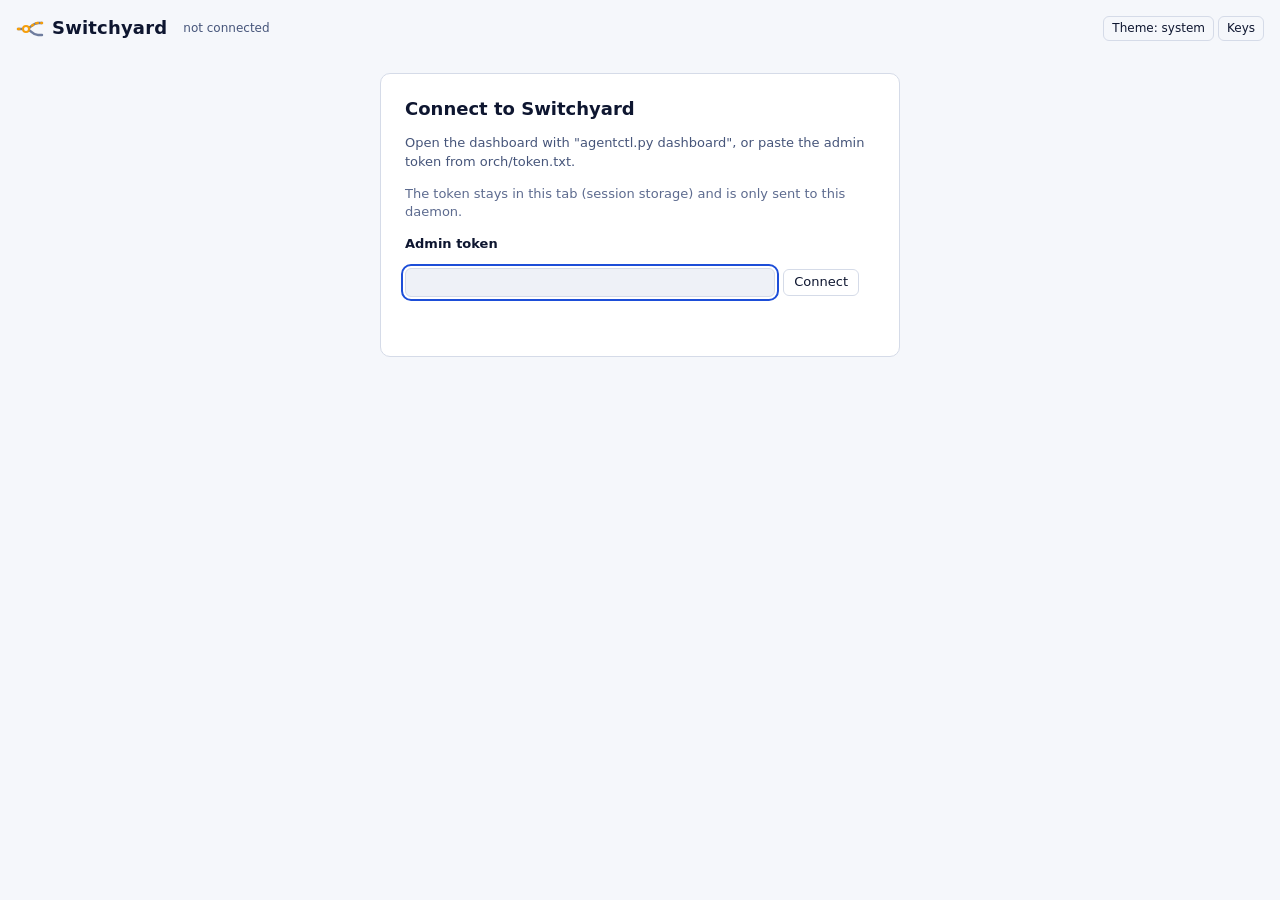
<file: orch/ui/index.html>
<!doctype html>
<html lang="en">
<head>
<meta charset="utf-8">
<meta name="viewport" content="width=device-width,initial-scale=1">
<meta name="color-scheme" content="light dark">
<title>Switchyard</title>
<link rel="stylesheet" href="styles.css">
<link rel="stylesheet" href="css/fleet.css">
<link rel="stylesheet" href="css/esc.css">
<link rel="stylesheet" href="css/drawer.css">
<link rel="stylesheet" href="css/timeline.css">
<link rel="stylesheet" href="css/board.css">
<link rel="stylesheet" href="css/models.css">
<link rel="stylesheet" href="css/audit.css">
<script type="module" src="js/app.js"></script>
</head>
<body>
<!-- glyph library: one stroke weight, 12px grid, currentColor. Use with h('svg', {class: 'i'}, h('use', {href: '#g-agy'})) -->
<svg class="sprite" aria-hidden="true" focusable="false">
  <symbol id="g-agy" viewBox="0 0 12 12"><circle cx="6" cy="6" r="5" fill="currentColor"/></symbol>
  <symbol id="g-claude" viewBox="0 0 12 12"><rect x="1.5" y="1.5" width="9" height="9" rx="1" fill="currentColor"/></symbol>
  <symbol id="g-opencode" viewBox="0 0 12 12"><path d="M6 1 11.2 10.5H.8Z" fill="currentColor"/></symbol>
  <symbol id="g-codex" viewBox="0 0 12 12"><path d="M6 .6 11.4 6 6 11.4.6 6Z" fill="currentColor"/></symbol>
  <symbol id="g-other" viewBox="0 0 12 12"><circle cx="6" cy="6" r="4" fill="none" stroke="currentColor" stroke-width="2"/></symbol>
  <symbol id="s-busy" viewBox="0 0 12 12"><circle cx="6" cy="6" r="4.5" fill="currentColor"/></symbol>
  <symbol id="s-idle" viewBox="0 0 12 12"><circle cx="6" cy="6" r="4" fill="none" stroke="currentColor" stroke-width="2"/></symbol>
  <symbol id="s-dead" viewBox="0 0 12 12"><path d="M3 3l6 6M9 3 3 9" stroke="currentColor" stroke-width="2" stroke-linecap="round"/></symbol>
  <symbol id="s-err" viewBox="0 0 12 12"><path d="M6 1 11.3 10.5H.7Z" fill="none" stroke="currentColor" stroke-width="1.6" stroke-linejoin="round"/><path d="M6 4.5v2.6M6 8.7v.1" stroke="currentColor" stroke-width="1.6" stroke-linecap="round"/></symbol>
  <symbol id="s-wait" viewBox="0 0 12 12"><circle cx="6" cy="4.5" r="3.5" fill="currentColor"/><path d="M6 8v4" stroke="currentColor" stroke-width="2"/></symbol>
  <symbol id="k-done" viewBox="0 0 12 12"><path d="M2 6.5 5 9.2 10 3" fill="none" stroke="currentColor" stroke-width="2" stroke-linecap="round" stroke-linejoin="round"/></symbol>
  <symbol id="k-started" viewBox="0 0 12 12"><path d="M3.5 2v8L10 6Z" fill="currentColor"/></symbol>
  <symbol id="k-info" viewBox="0 0 12 12"><circle cx="6" cy="6" r="5" fill="none" stroke="currentColor" stroke-width="1.5"/><path d="M6 5.4v3.2M6 3.4v.1" stroke="currentColor" stroke-width="1.6" stroke-linecap="round"/></symbol>
  <symbol id="k-q" viewBox="0 0 12 12"><path d="M4 4.3a2 2 0 1 1 2.8 1.8c-.6.3-.8.6-.8 1.3M6 9.6v.1" fill="none" stroke="currentColor" stroke-width="1.7" stroke-linecap="round"/></symbol>
  <symbol id="k-up" viewBox="0 0 12 12"><path d="M6 10V2.5M3 5.5l3-3 3 3" fill="none" stroke="currentColor" stroke-width="1.6" stroke-linecap="round" stroke-linejoin="round"/></symbol>
  <symbol id="k-yard" viewBox="0 0 16 16"><path d="M1 12h14M1 12c4 0 5-6 9-6h5M1 12c4 0 6-3 8-3h6" fill="none" stroke="currentColor" stroke-width="1.6" stroke-linecap="round"/></symbol>
  <symbol id="k-close" viewBox="0 0 12 12"><path d="M2.5 2.5l7 7M9.5 2.5l-7 7" stroke="currentColor" stroke-width="1.8" stroke-linecap="round"/></symbol>
</svg>

<button type="button" class="skip" id="skip">Skip to content</button>

<header class="top" id="top">
  <div class="brand">
    <svg class="logo" viewBox="0 0 28 20" aria-hidden="true" focusable="false">
      <path class="logo-rail" d="M2 10h8c5 0 6-6 12-6h4M10 10c5 0 6 6 12 6h4"/>
      <path class="logo-route" d="M2 10h8c5 0 6-6 12-6h4"/>
      <circle class="logo-node" cx="10" cy="10" r="3"/>
    </svg>
    <h1>Switchyard</h1>
  </div>
  <p class="meta" id="meta">connecting…</p>
  <div class="sp"></div>
  <div class="provs" id="provs" role="group" aria-label="Providers"></div>
  <div class="ctl">
    <button type="button" id="density-btn" aria-keyshortcuts=".">Density: auto</button>
    <button type="button" id="theme-btn">Theme: system</button>
    <button type="button" id="help-btn" aria-keyshortcuts="?" aria-haspopup="dialog">Keys</button>
  </div>
</header>

<nav class="views" id="views" aria-label="Views">
  <a href="#/fleet" data-view="fleet">Fleet</a>
  <a href="#/timeline" data-view="timeline">Timeline</a>
  <a href="#/fleet" data-view="board">Board</a>
  <a href="#/models" data-view="models">Models</a>
  <a href="#/escalations" data-view="escalations">Escalations<span class="n" id="esc-count"></span></a>
  <a href="#/audit" data-view="audit">Audit</a>
</nav>

<section id="esc-bar" aria-label="Needs a decision"></section>

<main id="main" tabindex="-1"></main>

<aside id="drawer" role="dialog" aria-modal="true" aria-label="Agent details" tabindex="-1" hidden></aside>

<div id="help" class="dialog" role="dialog" aria-modal="true" aria-labelledby="help-title" tabindex="-1" hidden></div>

<div id="live-assertive" class="vh" aria-live="assertive" aria-atomic="true"></div>
<div id="live-polite" class="vh" aria-live="polite" aria-atomic="true"></div>
</body>
</html>
</file>
<file: orch/ui/styles.css>
/* Switchyard structure. Colour, type, space and motion come from theme.css (tokens); this file only uses var(--*).
   Component rules come from the Yard design mockup; the class names are kept so views can use them as-is. */
@import url("theme.css");

/* ================= base ================= */
*, *::before, *::after { box-sizing: border-box; }
html, body { margin: 0; }
html { overflow-x: hidden; }
body {
  background: var(--c-bg);
  color: var(--c-text);
  font: var(--fw-regular) var(--fs-13)/var(--lh-body) var(--font-ui);
  -webkit-font-smoothing: antialiased;
  max-width: 1440px;
  margin: 0 auto;
  padding: var(--sp-5) var(--gutter-page) var(--sp-8);
  overflow-x: hidden;
}
h1, h2, h3 { line-height: var(--lh-tight); }
.mono { font-family: var(--font-mono); }
.muted { color: var(--c-text-muted); }
.faint { color: var(--c-text-faint); }
.vh { position: absolute; width: 1px; height: 1px; overflow: hidden; clip: rect(0 0 0 0); clip-path: inset(50%); white-space: nowrap; }
.sprite { position: absolute; width: 0; height: 0; overflow: hidden; }
svg.i { width: 12px; height: 12px; flex: none; vertical-align: -2px; }
kbd { font: var(--fs-12) var(--font-mono); border: var(--line-hair) solid var(--c-line); border-bottom-width: 2px; border-radius: var(--radius-1); padding: 0 5px; background: var(--c-surface); }
pre { white-space: pre-wrap; word-break: break-word; }
[hidden] { display: none !important; }

button {
  font: inherit; color: inherit; background: transparent;
  border: var(--line-hair) solid var(--c-line); border-radius: var(--radius-2);
  padding: 3px 10px; cursor: pointer;
  transition: background var(--dur-instant) var(--ease-standard), border-color var(--dur-instant) var(--ease-standard);
}
button:hover { background: var(--c-surface-2); border-color: var(--c-rail); }
button:disabled { opacity: .6; cursor: default; }
:focus-visible { outline: var(--focus-ring) solid var(--c-focus); outline-offset: 2px; }
input, select, textarea {
  font: inherit; color: var(--c-text); background: var(--c-surface-sunk);
  border: var(--line-hair) solid var(--c-line); border-radius: var(--radius-2);
  padding: 4px 8px; min-width: 0; max-width: 100%;
}
input::placeholder, textarea::placeholder { color: var(--c-text-faint); }
a { color: inherit; }

.skip { position: absolute; left: var(--gutter-page); top: -40px; z-index: 30; background: var(--c-surface); }
.skip:focus { top: var(--sp-3); }

/* ================= header ================= */
.top { display: flex; flex-wrap: wrap; align-items: center; gap: var(--sp-3) var(--sp-5); margin-bottom: var(--sp-4); }
.brand { display: flex; align-items: center; gap: var(--sp-3); }
.brand h1 { font-size: var(--fs-18); font-weight: var(--fw-bold); margin: 0; letter-spacing: .01em; }
.logo { width: 28px; height: 20px; }
.logo path { fill: none; stroke-width: 2.4; stroke-linecap: round; }
.logo-rail { stroke: var(--c-rail); }
.logo-route { stroke: var(--c-amber); stroke-dasharray: 1.5 3.5; }
.logo-node { fill: var(--c-bg); stroke: var(--c-amber); stroke-width: 2; }
.meta { color: var(--c-text-muted); font-size: var(--fs-12); margin: 0; font-variant-numeric: tabular-nums; }
.meta b { color: var(--c-text); font-weight: var(--fw-semibold); }
body[data-net="down"] .meta, body[data-net="auth"] .meta { color: var(--c-danger); }
/* unreachable: keep the last data, dimmed, rather than blanking it */
body[data-net="down"] main, body[data-net="down"] #esc-bar { opacity: .6; }
.sp { flex: 1; }
.provs { display: flex; flex-wrap: wrap; gap: var(--sp-2); }
.prov { display: flex; align-items: center; gap: 6px; border: var(--line-hair) solid var(--c-line); background: var(--c-surface); border-radius: var(--radius-2); padding: 3px 6px 3px 8px; font-size: var(--fs-12); }
.prov .nm { font-weight: var(--fw-semibold); }
.prov.off { opacity: .62; }
.prov.off .nm { text-decoration: line-through; text-decoration-thickness: 1px; }
.tog { width: 26px; height: 14px; border-radius: 7px; border: var(--line-hair) solid var(--c-rail); background: var(--c-surface-sunk); padding: 0; position: relative; flex: none; }
.tog::after { content: ""; position: absolute; top: 2px; left: 2px; width: 8px; height: 8px; border-radius: 50%; background: var(--c-rail); transition: transform var(--dur-quick) var(--ease-standard); }
.tog[aria-checked="true"] { background: var(--c-text); }
.tog[aria-checked="true"]::after { transform: translateX(12px); background: var(--c-bg); }
.ctl { display: flex; flex-wrap: wrap; gap: var(--sp-2); }
.ctl button { font-size: var(--fs-12); padding: 3px 8px; }

/* provider identity: colour + shape + name, never status */
.p-agy { color: var(--c-agy); } .p-claude { color: var(--c-claude); } .p-opencode { color: var(--c-opencode); } .p-codex { color: var(--c-codex); }

/* ================= view nav ================= */
.views { display: flex; gap: 2px; border-bottom: var(--line-hair) solid var(--c-line); margin-bottom: var(--sp-5); overflow-x: auto; scrollbar-width: thin; }
.views a { text-decoration: none; border-bottom: 2px solid transparent; padding: 6px 12px; color: var(--c-text-muted); font-weight: var(--fw-medium); white-space: nowrap; }
.views a:hover { color: var(--c-text); }
.views a[aria-current="page"] { color: var(--c-text); border-bottom-color: var(--c-amber); }
.views .n, .tab .n { font: var(--fs-11) var(--font-mono); color: var(--c-text-faint); margin-left: 4px; }
.views .n:empty { display: none; }
.views .n:not(:empty) { color: var(--c-danger); font-weight: var(--fw-semibold); }

/* workspace tabs inside the fleet */
.tabs { display: flex; gap: 2px; border-bottom: var(--line-hair) solid var(--c-line); margin-bottom: var(--sp-5); overflow-x: auto; }
.tab { border: 0; border-radius: 0; border-bottom: 2px solid transparent; padding: 6px 12px; color: var(--c-text-muted); font-weight: var(--fw-medium); white-space: nowrap; }
.tab:hover { background: transparent; color: var(--c-text); }
.tab[aria-selected="true"] { color: var(--c-text); border-bottom-color: var(--c-amber); }

/* ================= main, placeholder, connect, dialogs ================= */
main { min-width: 0; outline: none; }
.view { min-width: 0; }
.placeholder { border: var(--line-hair) dashed var(--c-rail); border-radius: var(--radius-3); padding: var(--sp-6); background: var(--c-surface); }
.placeholder h2 { margin: 0 0 var(--sp-3); font-size: var(--fs-15); }
.placeholder pre { font: var(--fs-12)/1.5 var(--font-mono); color: var(--c-text-faint); margin: var(--sp-3) 0 0; }
.empty { color: var(--c-text-muted); padding: var(--sp-6) 0; }

.connect { max-width: 520px; margin: var(--sp-7) auto; background: var(--c-surface); border: var(--line-hair) solid var(--c-line); border-radius: var(--radius-3); padding: var(--sp-6); }
.connect h2 { margin: 0 0 var(--sp-3); font-size: var(--fs-18); }
.connect-form label { display: block; font-weight: var(--fw-semibold); margin: var(--sp-4) 0 var(--sp-2); }
.connect-form .row { display: flex; gap: var(--sp-3); }
.connect-form input { flex: 1; }
.connect-form .err { color: var(--c-danger); min-height: 1.4em; margin: var(--sp-3) 0 0; }
body.connecting .views, body.connecting #esc-bar, body.connecting .provs, body.connecting #density-btn { display: none; }

.dialog {
  position: fixed; z-index: 40; top: 10vh; left: 50%; transform: translateX(-50%);
  width: min(480px, calc(100vw - 2 * var(--gutter-page))); max-height: 80vh; overflow: auto;
  background: var(--c-surface); border: var(--line-hair) solid var(--c-line); border-radius: var(--radius-3);
  box-shadow: var(--shadow-pop); padding: var(--sp-5) var(--sp-6);
}
.dialog h2 { margin: 0 0 var(--sp-4); font-size: var(--fs-15); }
.keys { display: grid; grid-template-columns: auto 1fr; gap: var(--sp-2) var(--sp-5); margin: 0 0 var(--sp-4); }
.keys dt { white-space: nowrap; }
.keys dd { margin: 0; color: var(--c-text-muted); }

/* ================= escalation bar: the signal at danger ================= */
#esc-bar:empty { display: none; }
.signal { display: grid; grid-template-columns: auto minmax(0, 1fr) auto; gap: var(--sp-3) var(--sp-4); align-items: center; background: var(--c-danger-tint); border: var(--line-hair) solid var(--c-danger); border-left-width: 4px; border-radius: var(--radius-3); padding: var(--sp-4) var(--sp-5); margin-bottom: var(--sp-5); }
.signal .head { width: 22px; height: 34px; color: var(--c-danger); }
.signal .t1 { display: flex; flex-wrap: wrap; gap: 4px 10px; align-items: baseline; }
.signal .t1 b { font-weight: var(--fw-semibold); }
.signal .rule { font: var(--fs-11)/1.4 var(--font-mono); color: var(--c-danger); border: var(--line-hair) solid currentColor; border-radius: var(--radius-1); padding: 0 5px; text-transform: uppercase; letter-spacing: var(--tracking-caps); }
.signal pre { margin: 6px 0 0; font: var(--fs-12)/1.5 var(--font-mono); background: var(--c-surface); border: var(--line-hair) solid var(--c-line); border-radius: var(--radius-2); padding: 6px 10px; }
.signal .acts { display: flex; flex-direction: column; align-items: stretch; gap: 6px; min-width: 200px; }
.signal .acts .row2 { display: flex; gap: 6px; }
.signal .acts button { flex: 1; font-weight: var(--fw-semibold); white-space: nowrap; }
.btn-deny { background: var(--c-danger); border-color: var(--c-danger); color: var(--c-on-danger); }
.btn-deny:hover { background: var(--c-danger); filter: brightness(1.08); }
.fuse { height: 4px; border-radius: 2px; background: var(--c-surface); overflow: hidden; border: var(--line-hair) solid var(--c-line); }
.fuse i { display: block; height: 100%; width: var(--fuse, 100%); background: var(--c-danger); }
.fuse-l { font-size: var(--fs-11); color: var(--c-text-muted); display: flex; justify-content: space-between; font-variant-numeric: tabular-nums; }
.signal.enter { animation: sig-in var(--dur-medium) var(--ease-enter) both; }
@keyframes sig-in { from { opacity: 0; transform: translateY(-8px); } to { opacity: 1; transform: none; } }
.signal.enter .head .lamp { animation: lamp 480ms var(--ease-standard) 2 both; }
@keyframes lamp { 50% { opacity: .25; } }

/* ================= yard ================= */
.yard { container: yard / inline-size; background: var(--c-surface); border: var(--line-hair) solid var(--c-line); border-radius: var(--radius-3); margin-bottom: var(--sp-6); overflow: hidden; }
.yard-h { display: flex; flex-wrap: wrap; align-items: baseline; gap: 4px var(--sp-4); padding: var(--sp-4) var(--sp-5); border-bottom: var(--line-hair) solid var(--c-line); background: linear-gradient(var(--c-surface-2), var(--c-surface)); }
.yard-h h2 { margin: 0; font-size: var(--fs-15); font-weight: var(--fw-bold); display: flex; align-items: center; gap: 8px; }
.yard-h h2 svg { width: 16px; height: 16px; color: var(--c-text-muted); }
.yard-h .path { font: var(--fs-12) var(--font-mono); color: var(--c-text-muted); overflow-wrap: anywhere; }
.yard-h .br { font: var(--fs-12) var(--font-mono); color: var(--c-text-faint); }
.counts { display: flex; flex-wrap: wrap; gap: 4px 12px; font-size: var(--fs-12); color: var(--c-text-muted); }
.counts b { color: var(--c-text); font-variant-numeric: tabular-nums; }
.counts .warn b, .counts .warn { color: var(--c-danger); }
.clients { display: flex; gap: 4px; margin-left: auto; }
.client { font: var(--fs-11) var(--font-mono); border: var(--line-hair) solid var(--c-line); border-radius: var(--radius-1); padding: 0 5px; color: var(--c-text-muted); display: flex; align-items: center; gap: 4px; }
.client::before { content: ""; width: 6px; height: 6px; border-radius: 50%; background: var(--c-text-muted); }
.yard-b { display: grid; grid-template-columns: minmax(0, 1fr) minmax(300px, 380px); }
.yard-sum { display: flex; flex-wrap: wrap; align-items: center; gap: var(--sp-3) var(--sp-4); padding: var(--sp-3) var(--sp-5); }
.rows { position: relative; padding: var(--sp-2) 0; min-width: 0; }
.colh { display: grid; grid-template-columns: var(--rail-w, 72px) minmax(0, 1fr) var(--pm-w, 168px) 104px 92px 46px; gap: 0 var(--sp-4); padding: 0 var(--sp-5) 2px 0; font-size: var(--fs-11); color: var(--c-text-faint); text-transform: uppercase; letter-spacing: var(--tracking-caps); }
.colh span:first-child { grid-column: 2; }
.colh .r { text-align: right; }
.fold { margin: var(--sp-2) var(--sp-5); font-size: var(--fs-12); color: var(--c-text-muted); }

/* ================= agent row ================= */
.row { position: relative; display: grid; grid-template-columns: var(--rail-w, 72px) minmax(0, 1fr) var(--pm-w, 168px) 104px 92px 46px; gap: 0 var(--sp-4); align-items: center; min-height: var(--row-h); padding: 0 var(--sp-5) 0 0; cursor: pointer; transition: background var(--dur-instant) var(--ease-standard); }
.row:hover { background: var(--c-surface-2); }
.row[aria-selected="true"] { background: var(--c-surface-2); box-shadow: inset 3px 0 0 var(--c-text); }
.row.hl { background: var(--c-surface-2); }
.row.woken { animation: woken 1200ms var(--ease-standard); }
@keyframes woken { 0%, 40% { background: var(--c-busy-tint); } 100% { background: transparent; } }
.rail { position: absolute; left: 0; top: 0; height: 100%; overflow: visible; pointer-events: none; }
.who { min-width: 0; padding: 5px 0; }
.l1 { display: flex; align-items: center; gap: 8px; min-width: 0; }
.aid { white-space: nowrap; font-weight: var(--fw-semibold); font-family: var(--font-mono); font-size: var(--fs-13); }
.st { display: inline-flex; align-items: center; gap: 4px; font-size: var(--fs-11); font-weight: var(--fw-semibold); letter-spacing: .02em; white-space: nowrap; transition: color var(--dur-quick) var(--ease-standard); }
.st.busy { color: var(--c-busy-text); }
.st.idle { color: var(--c-text-muted); }
.st.dead { color: var(--c-text-faint); }
.st.err, .st.wait { color: var(--c-danger); }
.badge { font-size: var(--fs-11); font-weight: var(--fw-semibold); border: var(--line-hair) solid currentColor; border-radius: var(--radius-1); padding: 0 4px; white-space: nowrap; }
.badge.warn { color: var(--c-busy-text); }
.badge.danger { color: var(--c-danger); }
.goal { color: var(--c-text-muted); white-space: nowrap; overflow: hidden; text-overflow: ellipsis; font-size: var(--fs-12); }
.paths { display: inline-flex; gap: 4px; margin-left: 6px; }
.pt { font: var(--fs-11) var(--font-mono); color: var(--c-text-muted); background: var(--c-surface-sunk); border: var(--line-hair) solid var(--c-line); border-radius: var(--radius-1); padding: 0 4px; }
.flag { font-size: var(--fs-11); display: inline-flex; align-items: center; gap: 3px; white-space: nowrap; }
.flag.q { color: var(--c-lane-q); }
.flag.up { color: var(--c-text-faint); }
.row.dead .aid, .row.dead .goal { color: var(--c-text-faint); }
.row.dead .aid { text-decoration: line-through; text-decoration-color: var(--c-dead); }

/* provider + model chip */
.pm { display: flex; flex-direction: column; gap: 1px; min-width: 0; font-size: var(--fs-12); }
.pm .p { display: flex; align-items: center; gap: 5px; font-weight: var(--fw-semibold); }
.pm .m { display: flex; align-items: center; gap: 6px; font: var(--fs-11) var(--font-mono); color: var(--c-text-muted); white-space: nowrap; overflow: hidden; }
.eff { display: inline-flex; gap: 1.5px; align-items: flex-end; }
.eff i { width: 3px; background: var(--c-rail); opacity: .35; border-radius: 1px; }
.eff i:nth-child(1) { height: 4px; } .eff i:nth-child(2) { height: 6px; } .eff i:nth-child(3) { height: 8px; } .eff i:nth-child(4) { height: 10px; }
.eff i.on { opacity: 1; background: var(--c-text-muted); }
.eff-warn { color: var(--c-busy-text); font-weight: var(--fw-bold); cursor: help; }

/* per-row timeline + tokens */
.tl svg { display: block; width: 104px; height: 12px; }
.tok { display: flex; align-items: flex-end; gap: 6px; justify-content: flex-end; }
.tok svg { width: 48px; height: 16px; display: block; }
.tok .v { font: var(--fs-12) var(--font-mono); font-variant-numeric: tabular-nums; color: var(--c-text); min-width: 36px; text-align: right; }
.age { font: var(--fs-11) var(--font-mono); color: var(--c-text-faint); text-align: right; }
.tl-busy { fill: var(--c-busy); } .tl-idle { fill: var(--c-rail); opacity: .35; } .tl-wait { fill: var(--c-danger); } .tl-now { stroke: var(--c-text); stroke-width: 1.5; }
.sb { fill: var(--c-rail); } .sb.last { fill: var(--c-text); }

/* rails */
.r-line { stroke: var(--c-rail); stroke-width: var(--line-rail); fill: none; stroke-linecap: round; }
.r-hollow-o { stroke: var(--c-rail); stroke-width: 7; fill: none; }
.r-hollow-i { stroke: var(--c-surface); stroke-width: 3.5; fill: none; }
.row:hover .r-hollow-i, .row[aria-selected="true"] .r-hollow-i, .row.hl .r-hollow-i { stroke: var(--c-surface-2); }
.r-occ { fill: var(--c-busy); }
.r-node-busy { fill: var(--c-busy); stroke: var(--c-surface); stroke-width: 2; }
.r-node-idle { fill: var(--c-surface); stroke: var(--c-rail); stroke-width: 2; }
.r-stop { fill: var(--c-rail); }
.r-sig { fill: var(--c-danger); stroke: var(--c-surface); stroke-width: 1.5; }
.r-sigpost { stroke: var(--c-danger); stroke-width: 2; }
.r-q { fill: var(--c-lane-q); }
.travel { position: absolute; left: 0; top: 0; width: 100%; height: 100%; pointer-events: none; overflow: visible; }
.travel circle { fill: var(--c-amber); stroke: var(--c-navy); stroke-width: 2; }

/* ================= board lanes ================= */
.board { border-left: var(--line-hair) solid var(--c-line); padding: var(--sp-4) var(--sp-5); display: flex; flex-direction: column; gap: var(--sp-4); min-width: 0; }
.lane-h { display: flex; align-items: center; gap: 6px; font-size: var(--fs-11); font-weight: var(--fw-semibold); text-transform: uppercase; letter-spacing: var(--tracking-caps); color: var(--c-text-muted); margin: 0 0 6px; }
.lane-h .sw { width: 10px; height: 10px; border-radius: 2px; }
.lane-h .c { font-family: var(--font-mono); color: var(--c-text-faint); font-weight: var(--fw-regular); }
.lane-ann .sw { background: var(--c-lane-ann); }
.lane-q .sw { background: var(--c-lane-q); transform: rotate(45deg) scale(.85); }
.post { position: relative; border-radius: var(--radius-2); padding: 7px 10px 8px 12px; margin-bottom: 6px; border: var(--line-hair) solid transparent; cursor: default; }
.post::before { content: ""; position: absolute; left: 0; top: 6px; bottom: 6px; width: 3px; border-radius: 2px; }
.lane-ann .post { background: var(--c-lane-ann-tint); }
.lane-ann .post::before { background: var(--c-lane-ann); }
.lane-q .post { background: var(--c-lane-q-tint); }
.lane-q .post::before { background: var(--c-lane-q); }
.post[data-to] { cursor: pointer; }
.post:hover { border-color: var(--c-rail); }
.post .h { display: flex; align-items: center; gap: 6px; font-size: var(--fs-12); color: var(--c-text-muted); flex-wrap: wrap; }
.post .h .snd { font-family: var(--font-mono); color: var(--c-text); font-weight: var(--fw-semibold); }
.kind { display: inline-flex; align-items: center; gap: 3px; font-size: var(--fs-11); font-weight: var(--fw-semibold); color: var(--c-text); text-transform: lowercase; }
.post .tx { margin: 3px 0 0; font-size: var(--fs-13); line-height: 1.4; word-break: break-word; white-space: pre-wrap; }
.post .ft { display: flex; flex-wrap: wrap; align-items: center; gap: 4px 8px; margin-top: 5px; }
.post .ft .wk { font-size: var(--fs-11); color: var(--c-text-muted); display: inline-flex; align-items: center; gap: 3px; }
.stale { font-size: var(--fs-11); font-weight: var(--fw-semibold); color: var(--c-lane-q); border: var(--line-hair) dashed currentColor; border-radius: var(--radius-1); padding: 0 4px; }
.lane-q .post.open { border-style: solid; border-color: var(--c-lane-q); }
.ans { display: flex; gap: 6px; margin-top: 7px; }
.ans input { flex: 1; }
.post.answered { background: transparent; border: var(--line-hair) dashed var(--c-line); padding-top: 5px; padding-bottom: 5px; }
.post.answered::before { display: none; }
.post.answered .tx { color: var(--c-text-muted); font-size: var(--fs-12); }
.act { font-size: var(--fs-12); color: var(--c-text-faint); border-top: var(--line-hair) solid var(--c-line); padding-top: var(--sp-3); display: flex; flex-direction: column; gap: 2px; }
.act .ln { font-family: var(--font-mono); font-size: var(--fs-11); }
.act .ln.e { color: var(--c-danger); }
.compose { display: flex; flex-wrap: wrap; gap: 6px; }
.compose input { flex: 1; }

/* legend */
.key { display: flex; flex-wrap: wrap; gap: 8px 20px; font-size: var(--fs-12); color: var(--c-text-muted); border-top: var(--line-hair) solid var(--c-line); padding-top: var(--sp-4); }
.key span { display: inline-flex; align-items: center; gap: 6px; }
.key svg.k { width: 34px; height: 14px; }
.key b { color: var(--c-text); font-weight: var(--fw-semibold); margin-right: 2px; }

/* ================= drawer ================= */
#drawer {
  position: fixed; z-index: 20; top: 0; right: 0; bottom: 0;
  width: min(560px, 46vw); overflow: auto; overscroll-behavior: contain;
  background: var(--c-surface); border-left: var(--line-hair) solid var(--c-line); box-shadow: var(--shadow-pop);
  padding: var(--sp-5); outline: none;
  animation: drawer-in var(--dur-medium) var(--ease-enter) both;
}
@keyframes drawer-in { from { opacity: 0; transform: translateX(16px); } to { opacity: 1; transform: none; } }
.drawer-bar { display: flex; justify-content: flex-end; margin-bottom: var(--sp-4); }
/* keep the fleet readable beside the drawer on wide screens */
@media (min-width: 1280px) {
  body.drawer-open { padding-right: calc(min(560px, 46vw) + var(--gutter-page)); max-width: none; }
}

/* ================= density: compact ================= */
[data-density="compact"] { --pm-w: 236px; }
[data-density="compact"] .goal-wrap { display: none; }
[data-density="compact"] .who { padding: 2px 0; }
[data-density="compact"] .pm { flex-direction: row; align-items: center; gap: 8px; }
[data-density="compact"] .post .tx { font-size: var(--fs-12); }

/* ================= responsive ================= */
/* container query: the yard narrows with the drawer open, not only with the viewport */
@container yard (max-width: 1000px) {
  .yard-b { grid-template-columns: 1fr; }
  .board { border-left: 0; border-top: var(--line-hair) solid var(--c-line); display: grid; grid-template-columns: 1fr 1fr; align-items: start; }
  .board .compose, .board .act { grid-column: 1 / -1; }
}
/* one column and a full-screen drawer */
@media (max-width: 800px) {
  #drawer { left: 0; width: auto; border-left: 0; padding: var(--sp-4) var(--gutter-page); }
  .signal { grid-template-columns: auto minmax(0, 1fr); }
  .signal .acts { grid-column: 1 / -1; min-width: 0; }
  .top .sp { display: none; }
  .meta { width: 100%; order: 2; }
  .provs { order: 3; }
  .ctl { order: 4; }
}
@media (max-width: 760px) {
  .row, .colh { grid-template-columns: var(--rail-w, 72px) minmax(0, 1fr) 128px 64px; }
  .tl, .colh .c-tl, .age, .colh .c-age { display: none; }
  .tok svg { display: none; }
  .board { display: flex; }
}
@media (max-width: 560px) {
  body { padding-top: var(--sp-4); }
  .colh { display: none; }
  .views { flex-wrap: wrap; }
  .views a { padding: 6px 10px; }
  .row { grid-template-columns: var(--rail-w, 56px) minmax(0, 1fr) auto; padding-right: var(--sp-4); align-items: start; }
  .who { padding: 7px 0 6px; }
  .pm { padding-top: 8px; align-items: flex-end; text-align: right; }
  .pm .m { justify-content: flex-end; flex-wrap: wrap; white-space: normal; overflow: visible; column-gap: 4px; }
  .tok { display: none; }
  .goal { white-space: normal; }
  .l1 { flex-wrap: wrap; row-gap: 0; }
  .paths { display: flex; flex-wrap: wrap; margin: 3px 0 0; }
  .signal { padding: var(--sp-4); }
  .yard-h { padding: var(--sp-4); }
  .clients { margin-left: 0; }
  .board { padding: var(--sp-4); }
  .connect { padding: var(--sp-5); margin-top: var(--sp-5); }
  .connect-form .row { flex-wrap: wrap; }
}

/* ================= reduced motion ================= */
@media (prefers-reduced-motion: reduce) {
  *, *::before, *::after { animation-duration: 1ms !important; animation-iteration-count: 1 !important; transition-duration: 1ms !important; scroll-behavior: auto !important; }
}
</file>
<file: orch/ui/css/fleet.css>
/* Fleet view extras. Tokens only from theme.css; structure comes from styles.css.
   Fleet rows carry four cells (gutter, identity, provider/model, tokens), so
   the grid drops the timeline and turns columns here. */
.fleet .row, .fleet .colh { grid-template-columns: var(--rail-w, 72px) minmax(0, 1fr) var(--pm-w, 168px) 92px; }
.fleet-bar { display: flex; flex-wrap: wrap; gap: var(--sp-2) var(--sp-3); align-items: center; margin-bottom: var(--sp-4); }
.fleet-bar .tabs { margin-bottom: 0; border-bottom: 0; }
.fleet-bar input { flex: 1; min-width: 160px; }
.badges { display: inline-flex; flex-wrap: wrap; gap: 4px; }
.tool-line { color: var(--c-text-faint); white-space: nowrap; overflow: hidden; text-overflow: ellipsis; font-size: var(--fs-12); }
.fleet-status:empty { display: none; }
[data-density="compact"] .tool-line { display: none; }
@media (max-width: 760px) {
  .fleet .row, .fleet .colh { grid-template-columns: var(--rail-w, 72px) minmax(0, 1fr) 128px 64px; }
}
@media (max-width: 560px) {
  .fleet .row { grid-template-columns: var(--rail-w, 56px) minmax(0, 1fr) auto; }
  .tool-line { white-space: normal; }
}
@media (prefers-reduced-motion: reduce) {
  .row.woken { animation: none; }
}
.board .muted { margin: 0 0 6px; font-size: var(--fs-12); }
.lk { border: 0; background: none; padding: 4px 0; margin-top: 2px; font-size: var(--fs-12); color: var(--c-lane-q); text-decoration: underline; cursor: pointer; }
.lk:focus-visible { outline: 2px solid var(--c-lane-q); outline-offset: 2px; }
</file>
<file: orch/ui/css/esc.css>
/* Escalation extras. Structural classes come from styles.css; this file only
   stacks the bar, keeps code readable and adapts to reduced motion. */
#esc-bar {
  display: flex;
  flex-direction: column;
  gap: var(--sp-3);
}
.signal pre {
  white-space: pre-wrap;
  word-break: break-word;
}
.signal .err {
  color: var(--c-danger);
  font-size: var(--fs-12);
  margin: var(--sp-2) 0 0;
  min-height: 1.4em;
}
.esc-view {
  display: flex;
  flex-direction: column;
  gap: var(--sp-4);
}
.esc-view h2 {
  margin: 0;
  font-size: var(--fs-18);
}
.esc-view h3 {
  margin: var(--sp-4) 0 0;
  font-size: var(--fs-15);
}
.esc-pending {
  display: flex;
  flex-direction: column;
  gap: var(--sp-3);
}
.esc-history {
  display: flex;
  flex-direction: column;
  gap: var(--sp-2);
}
.hctl {
  display: flex;
  gap: var(--sp-3);
  align-items: center;
}
.hrow {
  background: var(--c-surface);
  border: var(--line-hair) solid var(--c-line);
  border-radius: var(--radius-2);
  padding: var(--sp-3) var(--sp-4);
  display: flex;
  flex-wrap: wrap;
  gap: var(--sp-2) var(--sp-4);
  align-items: baseline;
}
.hrow pre {
  flex-basis: 100%;
  margin: var(--sp-2) 0 0;
  font-size: var(--fs-12);
  background: var(--c-surface-sunk);
  border: var(--line-hair) solid var(--c-line);
  border-radius: var(--radius-2);
  padding: var(--sp-2) var(--sp-3);
  white-space: pre-wrap;
  word-break: break-word;
}
@media (prefers-reduced-motion: reduce) {
  .signal.enter {
    animation: none;
  }
  .signal.enter .head .lamp {
    animation: none;
  }
}
body[data-view="escalations"] #esc-bar { display: none; }  /* the view lists the same pending items */
</file>
<file: orch/ui/css/drawer.css>
/* Agent drawer extras. Theme tokens only (var(--*)); structure comes from styles.css.
   Wiring needed (E1/lead): add <link rel="stylesheet" href="css/drawer.css"> to
   orch/ui/index.html, or @import url("css/drawer.css"); in orch/ui/styles.css. */
.dw-head .aid { margin: 0 0 var(--sp-2); font-size: var(--fs-15); overflow-wrap: anywhere; }
.dw-head .st { margin: 0 0 var(--sp-2); }
.dw-head .prov { margin: 0 0 var(--sp-2); display: inline-flex; }
.dw-eff { display: flex; align-items: center; gap: 6px; margin: 0 0 var(--sp-2); font-size: var(--fs-12); color: var(--c-text-muted); }
.dw-meta { margin: 0 0 var(--sp-2); font-size: var(--fs-12); overflow-wrap: anywhere; }
.dw-warn { margin: 0 0 var(--sp-3); }
.dw-sec { margin-bottom: var(--sp-5); }
.dw-sec h3 { font-size: var(--fs-11); text-transform: uppercase; letter-spacing: var(--tracking-caps); color: var(--c-text-muted); margin: 0 0 var(--sp-2); }
.dw-goal, .dw-last { margin: 0 0 var(--sp-2); font-size: var(--fs-13); white-space: pre-wrap; overflow-wrap: anywhere; }
.dw-paths { display: flex; flex-wrap: wrap; gap: 4px; }
.dw-stream { max-height: 320px; overflow: auto; border: var(--line-hair) solid var(--c-line); border-radius: var(--radius-2); background: var(--c-surface-sunk); padding: var(--sp-2) var(--sp-3); }
.dw-line { border-top: var(--line-hair) solid var(--c-line); padding: 4px 0; }
.dw-line:first-child { border-top: 0; }
.dw-text { margin: 2px 0 0; font-size: var(--fs-12); white-space: pre-wrap; overflow-wrap: anywhere; }
.dw-turns { display: flex; flex-direction: column; gap: 4px; }
.dw-turn { font-size: var(--fs-12); color: var(--c-text-muted); border: var(--line-hair) solid var(--c-line); border-radius: var(--radius-2); padding: 4px 8px; overflow-wrap: anywhere; }
.dw-row { display: flex; gap: 6px; flex-wrap: wrap; margin: var(--sp-2) 0; }
.dw-send textarea { width: 100%; }
.dw-modes { display: flex; gap: var(--sp-4); flex-wrap: wrap; font-size: var(--fs-12); color: var(--c-text-muted); margin: var(--sp-2) 0; }
.dw-modes label { display: inline-flex; gap: 4px; align-items: center; }
.dw-note { font-size: var(--fs-12); margin: var(--sp-2) 0; }
.dw-note:empty { display: none; }
.dw-err { color: var(--c-danger); font-size: var(--fs-12); margin: var(--sp-2) 0; }
.dw-err:empty { display: none; }
.dw-stop { border: var(--line-hair) solid var(--c-danger); border-radius: var(--radius-2); padding: var(--sp-3); margin-top: var(--sp-3); }
.dw-stop label { display: block; font-weight: var(--fw-semibold); margin-bottom: var(--sp-2); }
.dw-stop input { width: 100%; }
</file>
<file: orch/ui/css/timeline.css>
/* Timeline swimlanes. Geometry comes from JS (style.setProperty); here is
   tone, shape and responsive rules only, theme vars only. The view renders
   plain positioned marks until the lead links this file. */
.tl-wrap { min-width: 0; }
.tl-wrap h2 { margin: 0 0 var(--sp-3); font-size: var(--fs-15); }
.tl-spans { display: flex; gap: var(--sp-2); margin-bottom: var(--sp-3); }
.tl-spans button[aria-pressed="true"] { background: var(--c-surface-2); border-color: var(--c-rail); font-weight: var(--fw-semibold); }
.tl-lane { display: grid; grid-template-columns: 120px minmax(0, 1fr); gap: var(--sp-3); align-items: center; min-height: 22px; margin-bottom: var(--sp-2); }
.tl-id { font-family: var(--font-mono); font-size: var(--fs-12); white-space: nowrap; overflow: hidden; text-overflow: ellipsis; }
.tl-track { position: relative; height: 18px; background: var(--c-surface); border: var(--line-hair) solid var(--c-line); border-radius: var(--radius-1); overflow: hidden; }
.tl-rail { display: block; background: var(--c-rail); opacity: .35; }
.tl-marks { position: absolute; inset: 0; }
.mk { display: block; border-radius: 1px; }
.mk-busy { background: var(--c-busy); }
.mk-tool { width: 2px; height: 6px; background: var(--c-rail); }
.mk-guard, .mk-esc { width: 3px; height: 12px; background: var(--c-danger); }
.mk-esc { border-radius: 50%; }
.mk-busy.mk-err, .mk-tool.mk-err { background: var(--c-danger); }
.mk-post { width: 3px; height: 12px; background: var(--c-lane-q); }
.mk-bucket { height: 8px; background: var(--c-text-muted); opacity: .8; }
.mk-now { display: block; background: var(--c-text); opacity: .8; }
.mk:focus-visible { outline: var(--focus-ring) solid var(--c-focus); outline-offset: 1px; }
.tl-wrap table { border-collapse: collapse; font-size: var(--fs-12); font-variant-numeric: tabular-nums; margin-top: var(--sp-3); }
.tl-wrap th, .tl-wrap td { border: var(--line-hair) solid var(--c-line); padding: 3px 10px; text-align: right; }
.tl-wrap th:first-child { text-align: left; font-family: var(--font-mono); }
@media (max-width: 760px) {
  .tl-lane { grid-template-columns: minmax(0, 1fr); }
  .tl-id, .mk-tool { display: none; }
}
@media (prefers-reduced-motion: reduce) {
  .tl-wrap *, .tl-wrap *::before, .tl-wrap *::after { animation: none; transition: none; }
}
</file>
<file: orch/ui/css/board.css>
/* Board view extras. Structure only; colour, type and space come from
   theme.css through var(--c-*) so both themes keep working. The lane,
   post, activity and compose rules themselves live in styles.css. */
.bd { min-width: 0; }
.bd-title { margin: 0 0 var(--sp-4); font-size: var(--fs-15); }
.bd-wrap {
  display: grid;
  grid-template-columns: 1fr 1fr;
  gap: var(--sp-4);
  align-items: start;
}
.bd .lane-posts, .bd .act-posts { min-width: 0; }
.bd .post.hl { border-color: var(--c-text); background: var(--c-surface-2); }
.bd .err { color: var(--c-danger); margin: var(--sp-2) 0 0; font-size: var(--fs-12); }
.bd-forms { display: flex; flex-wrap: wrap; gap: var(--sp-3); margin-top: var(--sp-4); }
.bd-forms .compose { flex: 1 1 280px; }
.bd summary { cursor: pointer; }
@media (max-width: 1100px) {
  .bd-wrap { grid-template-columns: 1fr; }
  .bd-forms { flex-direction: column; }
}
@media (prefers-reduced-motion: reduce) {
  .bd .post, .bd .post.hl { transition: none; }
}
</file>
<file: orch/ui/css/models.css>
/* Models view extras: provider switches are in styles.css (.prov, .tog);
   this file only adds the models list and capability matrix. Colour comes
   from theme vars only. Wiring (linking this file) is the lead's job; the
   view falls back to plain lists and tables without it. */
.view-m-models { min-width: 0; }
.view-m-models h2 { margin: 0 0 var(--sp-3); font-size: var(--fs-15); }
.view-m-models h3 { margin: var(--sp-5) 0 var(--sp-2); font-size: var(--fs-13); }
.m-top { display: flex; align-items: center; gap: var(--sp-3); }
.m-status { margin: 0; font-variant-numeric: tabular-nums; }
.m-provs { margin-bottom: var(--sp-2); }
.m-prov { background: var(--c-surface); border: var(--line-hair) solid var(--c-line); border-radius: var(--radius-2); padding: var(--sp-3) var(--sp-4); margin-bottom: var(--sp-3); }
.m-prov.is-off { opacity: .62; }
.m-pname { margin: 0 0 2px; font-size: var(--fs-13); }
.m-note { margin: 0 0 var(--sp-2); }
.m-list { list-style: none; margin: 0; padding: 0; display: flex; flex-direction: column; gap: 2px; }
.m-model { display: grid; grid-template-columns: minmax(0, 1fr) auto auto; gap: var(--sp-2) var(--sp-4); align-items: baseline; padding: 2px 0; }
.m-id { overflow-wrap: anywhere; }
.m-eff { display: inline-flex; align-items: center; gap: 6px; }
.m-effw { font-size: var(--fs-12); color: var(--c-text-muted); white-space: nowrap; }
.m-use { font-family: var(--font-mono); font-size: var(--fs-12); color: var(--c-text); text-align: right; white-space: nowrap; font-variant-numeric: tabular-nums; }
.m-caps { overflow-x: auto; scrollbar-width: thin; }
.m-caps-t { border-collapse: collapse; font-size: var(--fs-12); font-variant-numeric: tabular-nums; }
.m-caps-t th, .m-caps-t td { border: var(--line-hair) solid var(--c-line); padding: 3px 10px; text-align: center; }
.m-caps-t th:first-child, .m-caps-t td:first-child { text-align: left; }
.m-caps-t th[scope="row"] { font-family: var(--font-mono); font-weight: var(--fw-semibold); }
.m-caps-t thead th { background: var(--c-surface-2); }
@media (max-width: 760px) {
  .m-model { grid-template-columns: minmax(0, 1fr) auto; }
  .m-eff { display: none; }
}
@media (prefers-reduced-motion: reduce) {
  .view-m-models *, .view-m-models *::before, .view-m-models *::after { animation: none; transition: none; }
}
</file>
<file: orch/ui/css/audit.css>
/* Audit view extras. Theme tokens only; base layout is styles.css. */
.audit-filters{display:flex;flex-wrap:wrap;gap:var(--sp-3);margin-bottom:var(--sp-4)}
.audit-filters input{flex:1;min-width:160px}
.audit-wrap{overflow:auto;max-height:60vh;border:var(--line-hair) solid var(--c-line);border-radius:var(--radius-3);background:var(--c-surface)}
table.audit-table{border-collapse:collapse;width:100%;font-size:var(--fs-13)}
.audit-table thead th{position:sticky;top:0;z-index:1;background:var(--c-surface-2);text-align:left;font-size:var(--fs-11);text-transform:uppercase;letter-spacing:var(--tracking-caps);color:var(--c-text-muted);padding:var(--sp-3) var(--sp-4);border-bottom:var(--line-hair) solid var(--c-line)}
.audit-table td{padding:var(--sp-2) var(--sp-4);border-bottom:var(--line-hair) solid var(--c-line);vertical-align:top}
.audit-table tbody tr:hover{background:var(--c-surface-2)}
.audit-table tbody tr:focus{outline:var(--focus-ring) solid var(--c-focus);outline-offset:-2px}
.audit-table .mono{font-family:var(--font-mono);font-size:var(--fs-12)}
.audit-table .c-time{white-space:nowrap}
.audit-table .detail{word-break:break-word;white-space:pre-wrap;min-width:200px}
.audit-more{margin-top:var(--sp-3)}
@media (max-width:760px){.audit-table .c-target{display:none}}
</file>
